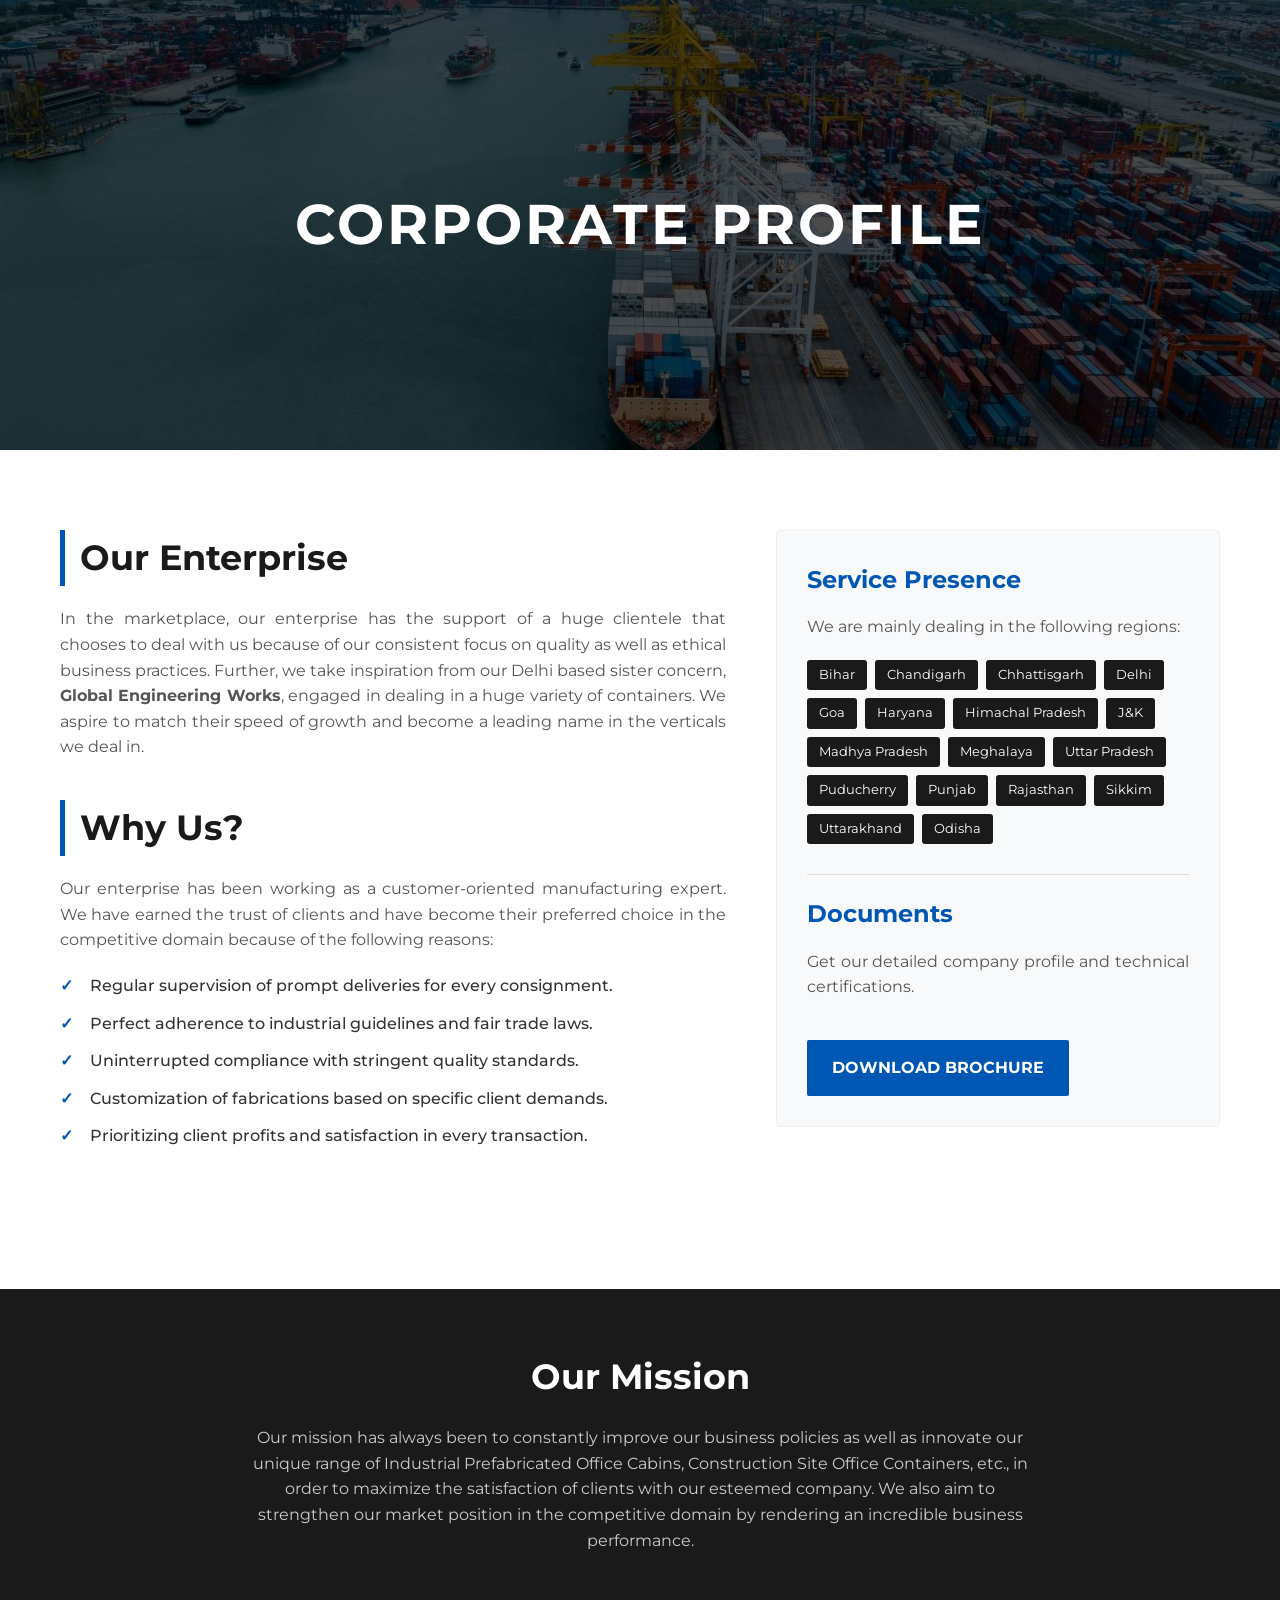
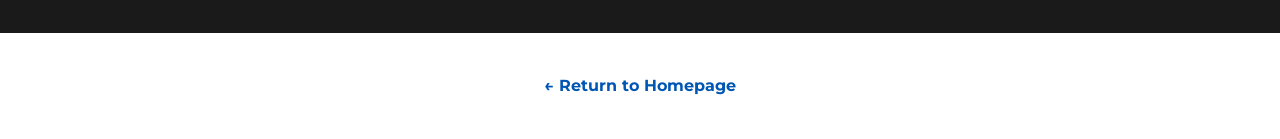
<file: aboutus.html>
<!DOCTYPE html>
<html lang="en">
<head>
    <meta charset="UTF-8">
    <meta name="viewport" content="width=device-width, initial-scale=1.0">
    <title>About Us | Company Profile</title>
    <link href="https://fonts.googleapis.com/css2?family=Montserrat:wght@400;600;700&display=swap" rel="stylesheet">
    <style>
        * { margin: 0; padding: 0; box-sizing: border-box; }
        body { font-family: 'Montserrat', sans-serif; line-height: 1.6; color: #333; background: #fff; }

        /* Hero Section */
        .hero {
            height: 50vh;
            background: linear-gradient(rgba(0,0,0,0.7), rgba(0,0,0,0.7)), url('src/yus.jpg');
            background-size: cover; background-position: center;
            display: flex; align-items: center; justify-content: center; color: #fff; text-align: center;
        }
        .hero h1 { font-size: 3.5rem; text-transform: uppercase; letter-spacing: 3px; }

        .container { max-width: 1200px; margin: 0 auto; padding: 0 20px; }

        /* Main Content Grid */
        .main-grid { display: grid; grid-template-columns: 1.2fr 0.8fr; gap: 50px; padding: 80px 0; }

        h2 { font-size: 2.2rem; color: #1a1a1a; margin-bottom: 20px; border-left: 5px solid #0056b3; padding-left: 15px; }
        h3 { font-size: 1.5rem; margin-bottom: 15px; color: #0056b3; }
        p { margin-bottom: 20px; color: #555; text-align: justify; }

        /* Why Us List */
        .why-list { list-style: none; margin: 20px 0; }
        .why-list li { margin-bottom: 12px; padding-left: 30px; position: relative; font-weight: 500; }
        .why-list li::before { content: '✓'; position: absolute; left: 0; color: #0056b3; font-weight: bold; }

        /* Side Card */
        .side-card { background: #f8f9fa; padding: 30px; border-radius: 4px; border: 1px solid #eee; height: fit-content; }

        /* Service Regions Tags */
        .region-container { display: flex; flex-wrap: wrap; gap: 8px; margin-top: 15px; }
        .region-tag { background: #1a1a1a; color: #fff; padding: 5px 12px; font-size: 0.8rem; border-radius: 3px; }

        /* Mission Section */
        .mission-box { background: #1a1a1a; color: #fff; padding: 60px 0; margin-top: 40px; }
        .mission-content { text-align: center; max-width: 800px; margin: 0 auto; }

        /* Download Link */
        .btn-pdf {
            display: inline-block; background: #0056b3; color: #fff; padding: 15px 25px;
            text-decoration: none; font-weight: bold; margin-top: 20px; border-radius: 2px; transition: 0.3s;
        }
        .btn-pdf:hover { background: #003d7a; }

        @media (max-width: 992px) { .main-grid { grid-template-columns: 1fr; } .hero h1 { font-size: 2.5rem; } }
    </style>
</head>
<body>

<header class="hero">
    <div class="container">
        <h1>Corporate Profile</h1>
    </div>
</header>

<div class="container">
    <div class="main-grid">

        <div class="content-left">
            <h2>Our Enterprise</h2>
            <p>In the marketplace, our enterprise has the support of a huge clientele that chooses to deal with us because of our consistent focus on quality as well as ethical business practices. Further, we take inspiration from our Delhi based sister concern, <strong>Global Engineering Works</strong>, engaged in dealing in a huge variety of containers. We aspire to match their speed of growth and become a leading name in the verticals we deal in.</p>

            <h2 style="margin-top: 40px;">Why Us?</h2>
            <p>Our enterprise has been working as a customer-oriented manufacturing expert. We have earned the trust of clients and have become their preferred choice in the competitive domain because of the following reasons:</p>
            <ul class="why-list">
                <li>Regular supervision of prompt deliveries for every consignment.</li>
                <li>Perfect adherence to industrial guidelines and fair trade laws.</li>
                <li>Uninterrupted compliance with stringent quality standards.</li>
                <li>Customization of fabrications based on specific client demands.</li>
                <li>Prioritizing client profits and satisfaction in every transaction.</li>
            </ul>
        </div>

        <div class="content-right">
            <div class="side-card">
                <h3>Service Presence</h3>
                <p>We are mainly dealing in the following regions:</p>
                <div class="region-container">
                    <span class="region-tag">Bihar</span><span class="region-tag">Chandigarh</span>
                    <span class="region-tag">Chhattisgarh</span><span class="region-tag">Delhi</span>
                    <span class="region-tag">Goa</span><span class="region-tag">Haryana</span>
                    <span class="region-tag">Himachal Pradesh</span><span class="region-tag">J&K</span>
                    <span class="region-tag">Madhya Pradesh</span><span class="region-tag">Meghalaya</span>
                    <span class="region-tag">Uttar Pradesh</span><span class="region-tag">Puducherry</span>
                    <span class="region-tag">Punjab</span><span class="region-tag">Rajasthan</span>
                    <span class="region-tag">Sikkim</span><span class="region-tag">Uttarakhand</span>
                    <span class="region-tag">Odisha</span>
                </div>

                <div style="margin-top: 30px; border-top: 1px solid #ddd; padding-top: 20px;">
                    <h3>Documents</h3>
                    <p>Get our detailed company profile and technical certifications.</p>
                    <a href="jkm-eng.pdf" download class="btn-pdf">DOWNLOAD BROCHURE</a>
                </div>
            </div>
        </div>

    </div>
</div>

<section class="mission-box">
    <div class="container">
        <div class="mission-content">
            <h2 style="color: #fff; border-left: none; padding: 0;">Our Mission</h2>
            <p style="color: #ccc; text-align: center;">Our mission has always been to constantly improve our business policies as well as innovate our unique range of Industrial Prefabricated Office Cabins, Construction Site Office Containers, etc., in order to maximize the satisfaction of clients with our esteemed company. We also aim to strengthen our market position in the competitive domain by rendering an incredible business performance.</p>
        </div>
    </div>
</section>

<div style="text-align: center; padding: 40px 0;">
    <a href="index.html" style="color: #0056b3; font-weight: bold; text-decoration: none;">← Return to Homepage</a>
</div>

</body>
</html>
</file>
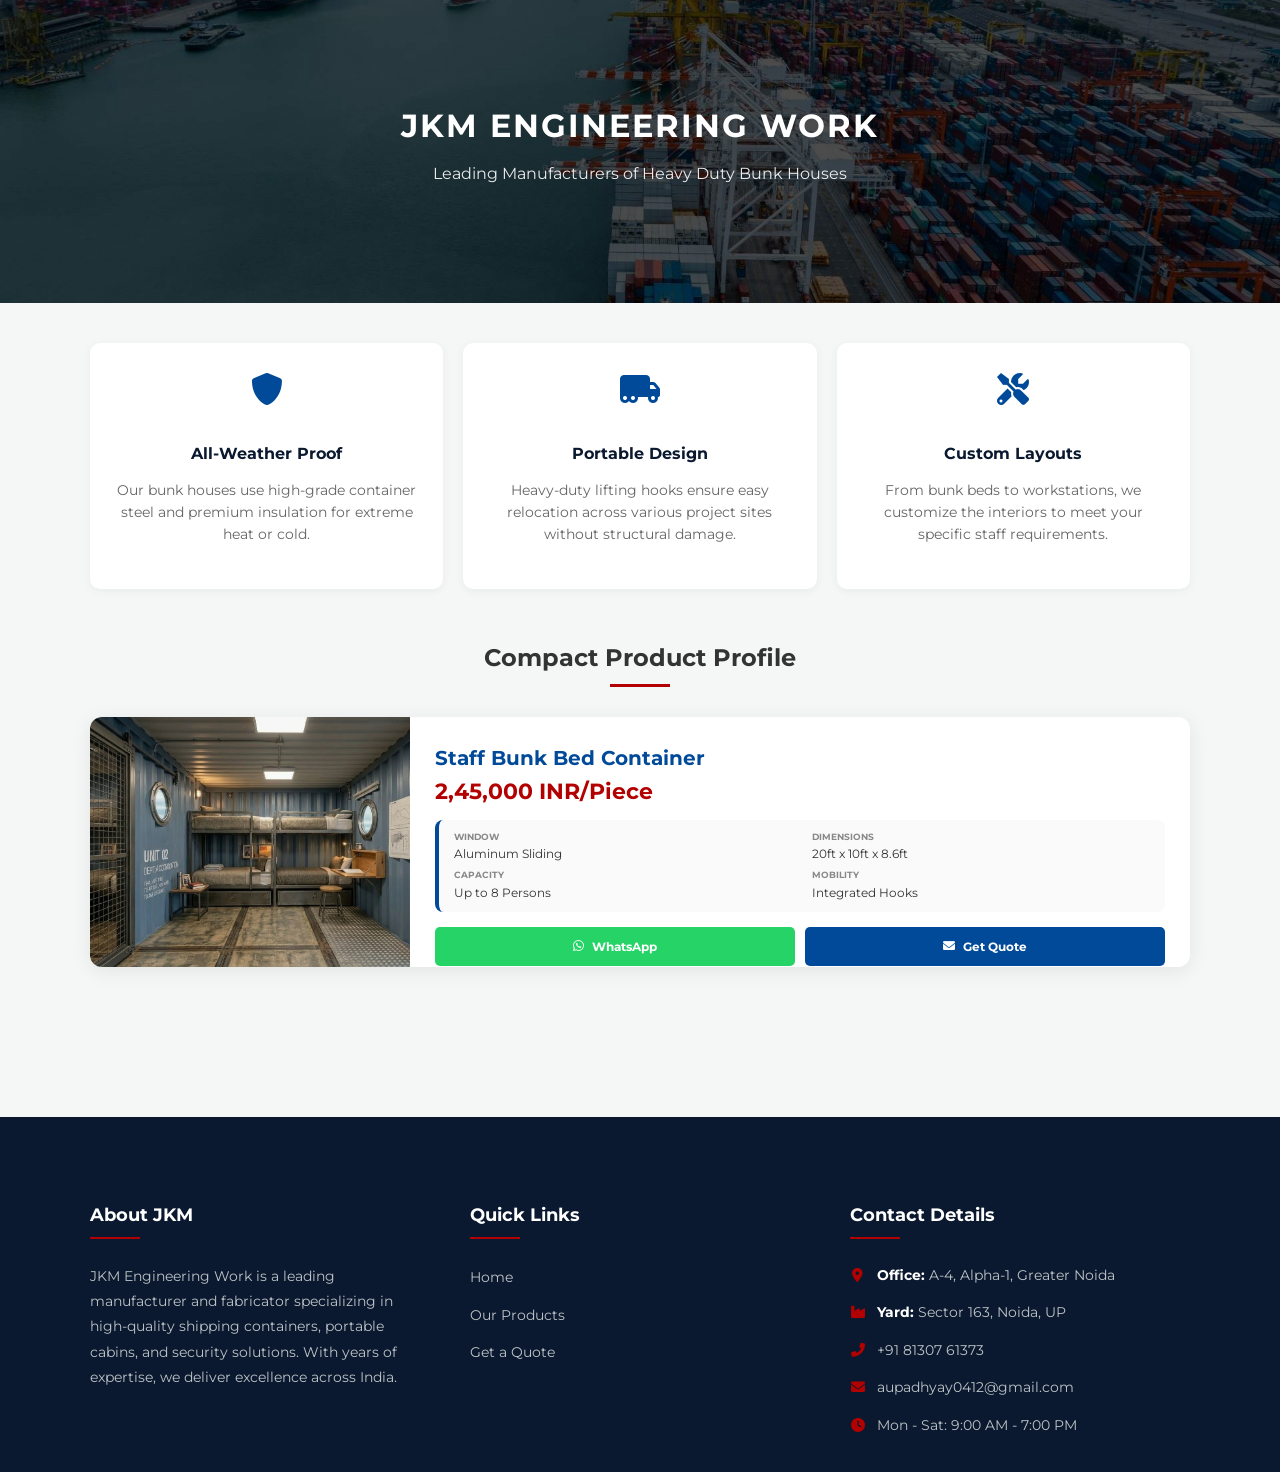
<file: bunkhousingcatalog.html>
<!DOCTYPE html>
<html lang="en">
<head>
    <meta charset="UTF-8">
    <meta name="viewport" content="width=device-width, initial-scale=1.0">
    <title>Bunk House Solutions | JKM Engineering Work</title>
    <link href="https://fonts.googleapis.com/css2?family=Montserrat:wght@400;600;700&display=swap" rel="stylesheet">
    <link rel="stylesheet" href="https://cdnjs.cloudflare.com/ajax/libs/font-awesome/6.0.0/css/all.min.css">
    <style>
        :root {
            --primary-red: #b30000;
            --dark-blue: #004a99;
            --navy-deep: #0a192f;
            --whatsapp-green: #25D366;
            --bg-gray: #f4f7f6;
            --text-main: #333;
            --card-shadow: 0 4px 20px rgba(0,0,0,0.08);
            --card-height: 250px;
            --footer-bg: #0a192f;
        }

        body {
            margin: 0;
            background: var(--bg-gray);
            font-family: 'Montserrat', sans-serif;
            color: var(--text-main);
            line-height: 1.6;
            scroll-behavior: smooth;
        }

        header.nav-head {
            background: linear-gradient(rgba(0,0,0,0.7), rgba(0,0,0,0.7)), url('src/yus.jpg') center/cover no-repeat;
            padding: 100px 20px;
            text-align: center;
            color: #fff;
        }

        .container { max-width: 1100px; margin: 0 auto; padding: 40px 20px; }

        .section-title { text-align: center; margin-bottom: 30px; position: relative; padding-bottom: 10px; }
        .section-title::after { content: ''; width: 60px; height: 3px; background: var(--primary-red); position: absolute; bottom: 0; left: 50%; transform: translateX(-50%); }

        .intro-features {
            display: grid;
            grid-template-columns: repeat(auto-fit, minmax(250px, 1fr));
            gap: 20px;
            margin-bottom: 50px;
            text-align: center;
        }
        .feature-box {
            background: #fff;
            padding: 30px 20px;
            border-radius: 10px;
            box-shadow: 0 2px 10px rgba(0,0,0,0.05);
            transition: 0.3s;
        }
        .feature-box i { font-size: 2rem; color: var(--dark-blue); margin-bottom: 15px; }
        .feature-box h4 { margin-bottom: 10px; color: var(--navy-deep); }
        .feature-box p { font-size: 0.85rem; color: #666; }

        .card {
            background: #fff;
            border-radius: 12px;
            display: flex;
            margin-bottom: 30px;
            overflow: hidden;
            box-shadow: var(--card-shadow);
            transition: 0.3s ease;
            height: var(--card-height);
            flex-wrap: wrap;
        }
        .card:hover { box-shadow: 0 10px 30px rgba(0,0,0,0.15); }

        .card-img-box {
            flex: 0 0 320px;
            height: 100%;
            background: #eee;
            position: relative;
            cursor: pointer;
        }
        .card-img-box img { width: 100%; height: 100%; object-fit: cover; transition: 0.5s; }
        .card-img-box:hover img { transform: scale(1.05); opacity: 0.8; }
        .card-img-box::after {
            content: "VIEW DETAILS";
            position: absolute; top: 50%; left: 50%;
            transform: translate(-50%, -50%);
            color: white; font-weight: 700; font-size: 11px;
            background: rgba(179,0,0,0.8);
            padding: 8px 15px; border-radius: 5px; opacity: 0;
            transition: 0.3s; letter-spacing: 1px;
        }
        .card-img-box:hover::after { opacity: 1; }

        .card-content { flex: 1; padding: 25px; min-width: 320px; display: flex; flex-direction: column; }
        .price-tag { font-size: 22px; font-weight: 700; color: var(--primary-red); margin-bottom: 10px; }

        .specs-compact {
            display: grid; grid-template-columns: 1fr 1fr; gap: 5px 20px;
            font-size: 12px; margin-bottom: 15px;
            border-left: 4px solid var(--dark-blue); background: #fafafa;
            padding: 10px 15px; border-radius: 8px;
        }
        .specs-compact b { color: #888; text-transform: uppercase; font-size: 9px; display: block; }

        .card-actions { display: grid; grid-template-columns: 1fr 1fr; gap: 10px; margin-top: auto; }
        .btn-action {
            text-decoration: none; text-align: center; color: white; padding: 10px;
            border-radius: 5px; font-weight: 700; font-size: 12px;
            display: flex; align-items: center; justify-content: center; gap: 8px;
        }
        .btn-wa { background: var(--whatsapp-green); }
        .btn-mail { background: var(--dark-blue); }

        .modal {
            display: none; position: fixed; z-index: 10000;
            left: 0; top: 0; width: 100%; height: 100%;
            background: rgba(0,0,0,0.85); align-items: center; justify-content: center;
        }
        .modal-content {
            background: #fff; border-radius: 12px; max-width: 600px; width: 90%;
            position: relative; overflow: hidden; animation: slideUp 0.3s ease-out;
        }
        @keyframes slideUp { from { transform: translateY(30px); opacity: 0; } to { transform: translateY(0); opacity: 1; } }
        .modal-header { background: var(--dark-blue); color: white; padding: 20px; }
        .modal-body { padding: 25px; }
        .details-table { width: 100%; border-collapse: collapse; margin-bottom: 15px; font-size: 13px; }
        .details-table td { padding: 10px; border-bottom: 1px solid #eee; }
        .details-table td:first-child { font-weight: 700; color: #888; text-transform: uppercase; font-size: 10px; }
        .close-modal { position: absolute; top: 15px; right: 20px; font-size: 25px; color: white; cursor: pointer; }

        .main-footer {
            background: var(--footer-bg);
            color: #ecf0f1;
            padding: 60px 0 20px;
            margin-top: 80px;
        }

        .footer-container {
            max-width: 1100px;
            margin: 0 auto;
            display: grid;
            grid-template-columns: repeat(auto-fit, minmax(280px, 1fr));
            gap: 40px;
            padding: 0 20px;
        }

        .footer-col h4 {
            color: #fff;
            margin-bottom: 25px;
            position: relative;
            padding-bottom: 10px;
            font-size: 1.1rem;
        }

        .footer-col h4::after {
            content: '';
            position: absolute;
            left: 0;
            bottom: 0;
            width: 50px;
            height: 2px;
            background: var(--primary-red);
        }

        .footer-col p { font-size: 14px; line-height: 1.8; color: #bdc3c7; }

        .footer-links { list-style: none; padding: 0; }
        .footer-links li { margin-bottom: 12px; }
        .footer-links a {
            color: #bdc3c7;
            text-decoration: none;
            font-size: 14px;
            transition: 0.3s;
        }
        .footer-links a:hover { color: #fff; padding-left: 5px; }

        .contact-info { list-style: none; padding: 0; }
        .contact-info li {
            display: flex;
            align-items: flex-start;
            gap: 12px;
            margin-bottom: 15px;
            font-size: 14px;
            color: #bdc3c7;
        }
        .contact-info i { color: var(--primary-red); margin-top: 4px; width: 15px; text-align: center; }
        .contact-info b { color: #fff; }

        .footer-bottom {
            text-align: center;
            margin-top: 50px;
            padding-top: 20px;
            border-top: 1px solid rgba(255,255,255,0.1);
            font-size: 13px;
            color: #7f8c8d;
        }

        @media (max-width: 768px) {
            .card { height: auto; flex-direction: column; }
            .card-img-box { flex: 0 0 100%; height: 250px; }
            .footer-container { text-align: center; }
            .footer-col h4::after { left: 50%; transform: translateX(-50%); }
            .contact-info li { justify-content: center; }
        }
    </style>
</head>
<body>

<header class="nav-head">
    <h1 style="letter-spacing: 2px; margin: 0;">JKM ENGINEERING WORK</h1>
    <p style="margin-top: 10px; opacity: 0.9;">Leading Manufacturers of Heavy Duty Bunk Houses</p>
</header>

<div class="container">
    <div class="intro-features">
        <div class="feature-box">
            <i class="fas fa-shield-alt"></i>
            <h4>All-Weather Proof</h4>
            <p>Our bunk houses use high-grade container steel and premium insulation for extreme heat or cold.</p>
        </div>
        <div class="feature-box">
            <i class="fas fa-truck-moving"></i>
            <h4>Portable Design</h4>
            <p>Heavy-duty lifting hooks ensure easy relocation across various project sites without structural damage.</p>
        </div>
        <div class="feature-box">
            <i class="fas fa-tools"></i>
            <h4>Custom Layouts</h4>
            <p>From bunk beds to workstations, we customize the interiors to meet your specific staff requirements.</p>
        </div>
    </div>

    <h2 class="section-title">Compact Product Profile</h2>

    <div class="card">
        <div class="card-img-box" onclick="openDetails()">
            <img src="src/sleeping.jpg" alt="Bunk Bed Container">
        </div>

        <div class="card-content">
            <h3 style="color: var(--dark-blue); margin: 0; font-size: 20px;">Staff Bunk Bed Container</h3>
            <div class="price-tag">2,45,000 INR/Piece</div>

            <div class="specs-compact">
                <div class="specs-item"><b>Window</b>Aluminum Sliding</div>
                <div class="specs-item"><b>Dimensions</b>20ft x 10ft x 8.6ft</div>
                <div class="specs-item"><b>Capacity</b>Up to 8 Persons</div>
                <div class="specs-item"><b>Mobility</b>Integrated Hooks</div>
            </div>

            <div class="card-actions">
                <a href="https://wa.me/918130761373?text=Inquiry for Staff Bunk Bed Container" target="_blank" class="btn-action btn-wa">
                    <i class="fab fa-whatsapp"></i> WhatsApp
                </a>
                <a href="https://mail.google.com/mail/?view=cm&fs=1&to=aupadhyay0412@gmail.com&su=Inquiry:+Staff+Bunk+Bed+Container" target="_blank" class="btn-action btn-mail">
                    <i class="fas fa-envelope"></i> Get Quote
                </a>
            </div>
        </div>
    </div>
</div>

<div id="productModal" class="modal">
    <div class="modal-content">
        <span class="close-modal" onclick="closeModal()">&times;</span>
        <div class="modal-header">
            <h2 style="margin: 0; font-size: 1.2rem;">Full Technical Specifications</h2>
        </div>
        <div class="modal-body">
            <div class="price-tag" style="margin-bottom: 15px;">2,45,000 INR/Piece</div>
            <table class="details-table">
                <tr><td>Window Material</td><td>High-Quality Aluminum Sliding Window</td></tr>
                <tr><td>Dimensions (L*W*H)</td><td>20ft x 10ft x 8.6ft</td></tr>
                <tr><td>Wall Insulation</td><td>Glass Wool / EPS Sandwich Panel</td></tr>
                <tr><td>Floor Material</td><td>Heavy Duty Ply with Vinyl Coating</td></tr>
                <tr><td>Supply Ability</td><td>100 Units Per Month</td></tr>
                <tr><td>Delivery Time</td><td>6-7 Working Days</td></tr>
            </table>
            <p style="font-size: 13px; color: #666;">Unit features pre-fitted electrical points, weatherproof external paint, and a reinforced steel frame for portability.</p>
            <button onclick="closeModal()" style="width: 100%; padding: 12px; background: #eee; border: none; font-weight: 700; margin-top: 15px; cursor: pointer;">Close Details</button>
        </div>
    </div>
</div>

<footer class="main-footer">
    <div class="footer-container">
        <div class="footer-col">
            <h4>About JKM</h4>
            <p>JKM Engineering Work is a leading manufacturer and fabricator specializing in high-quality shipping containers, portable cabins, and security solutions. With years of expertise, we deliver excellence across India.</p>
        </div>

        <div class="footer-col">
            <h4>Quick Links</h4>
            <ul class="footer-links">
                <li><a href="index.html">Home</a></li>
                <li><a href="officeContainerCatalog.html">Our Products</a></li>
                <li><a href="https://mail.google.com/mail/?view=cm&fs=1&to=aupadhyay0412@gmail.com&su=Request+Quote" target="_blank">Get a Quote</a></li>
            </ul>
        </div>

        <div class="footer-col">
            <h4>Contact Details</h4>
            <ul class="contact-info">
                <li>
                    <i class="fas fa-map-marker-alt"></i>
                    <span><b>Office:</b> A-4, Alpha-1, Greater Noida</span>
                </li>
                <li>
                    <i class="fas fa-industry"></i>
                    <span><b>Yard:</b> Sector 163, Noida, UP</span>
                </li>
                <li>
                    <i class="fas fa-phone-alt"></i>
                    <span>+91 81307 61373</span>
                </li>
                <li>
                    <i class="fas fa-envelope"></i>
                    <a href="https://mail.google.com/mail/?view=cm&fs=1&to=aupadhyay0412@gmail.com&su=Contact+Inquiry" target="_blank" style="color:#bdc3c7; text-decoration:none;">aupadhyay0412@gmail.com</a>
                </li>
                <li>
                    <i class="fas fa-clock"></i>
                    <span>Mon - Sat: 9:00 AM - 7:00 PM</span>
                </li>
            </ul>
        </div>
    </div>
</footer>

<script>
    function openDetails() {
        document.getElementById('productModal').style.display = 'flex';
        document.body.style.overflow = 'hidden';
    }
    function closeModal() {
        document.getElementById('productModal').style.display = 'none';
        document.body.style.overflow = 'auto';
    }
    window.onclick = function(event) {
        if (event.target == document.getElementById('productModal')) closeModal();
    }
</script>

</body>
</html>
</file>
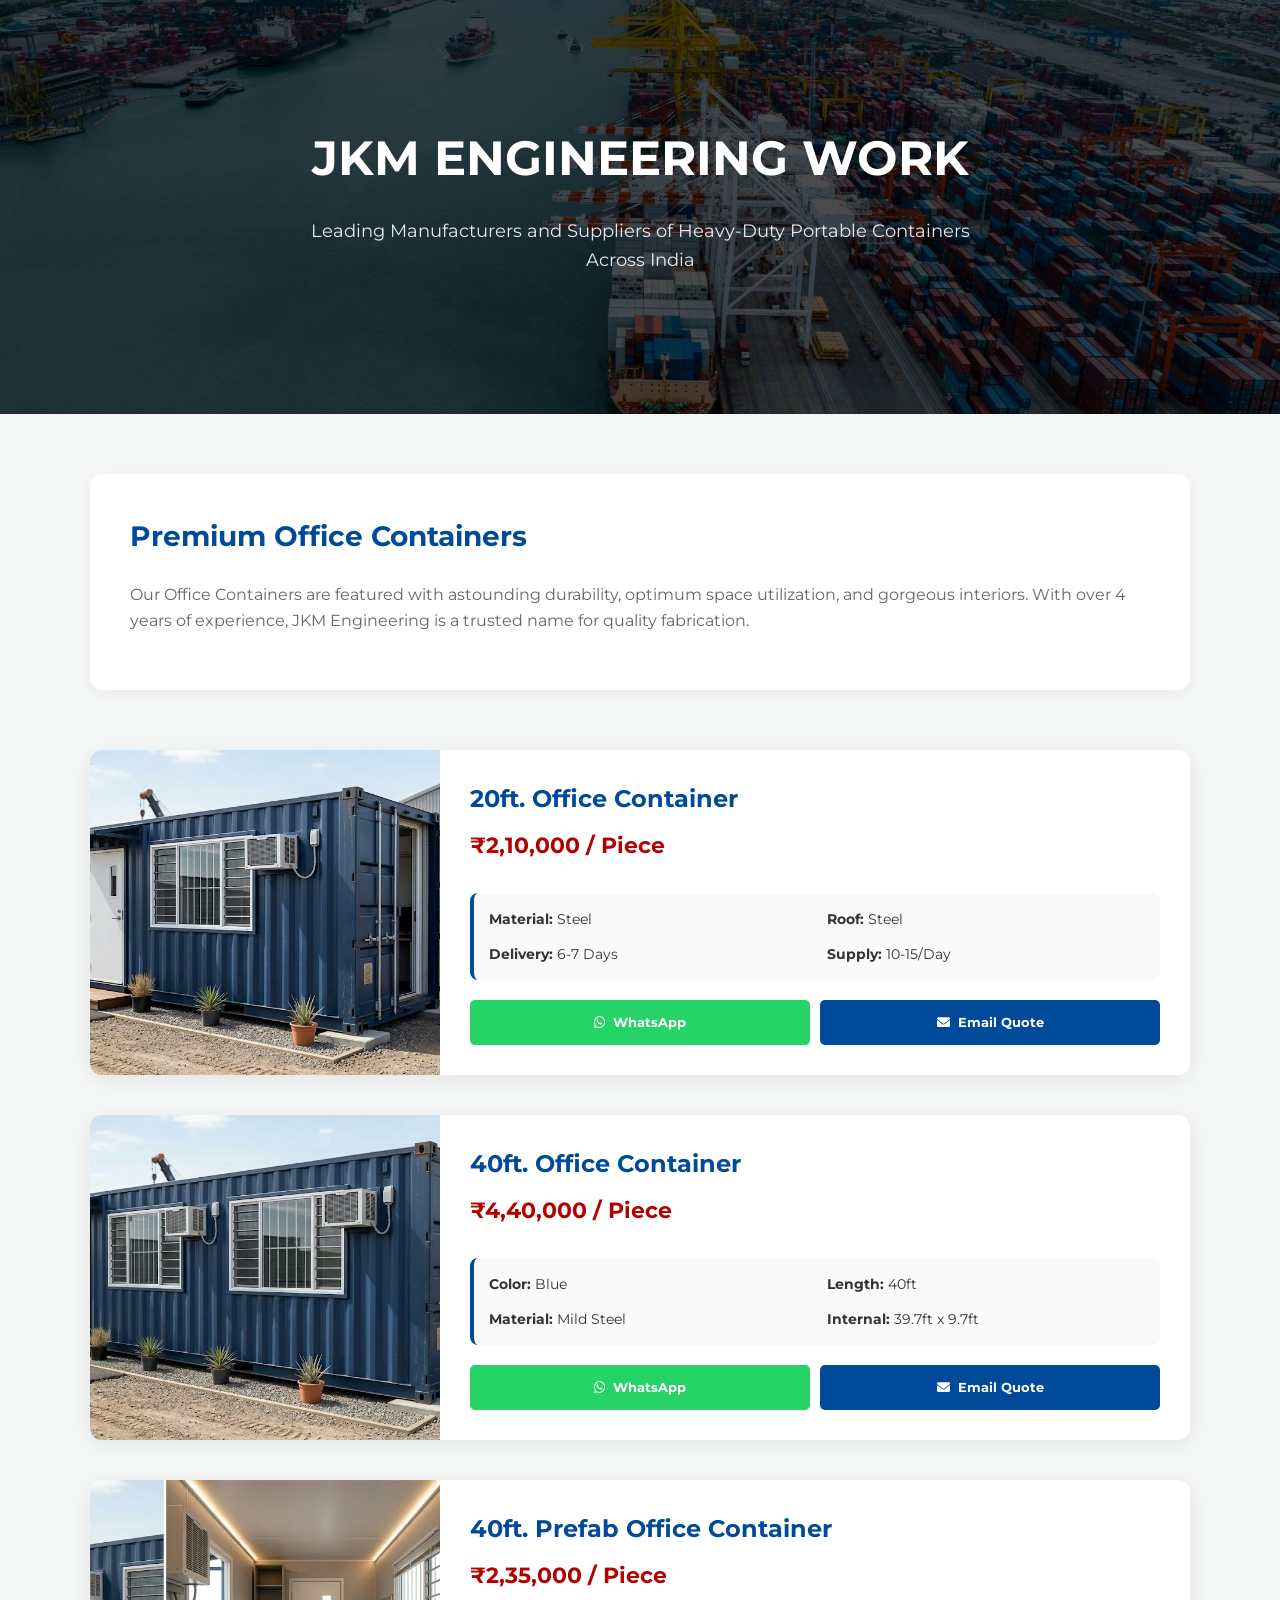
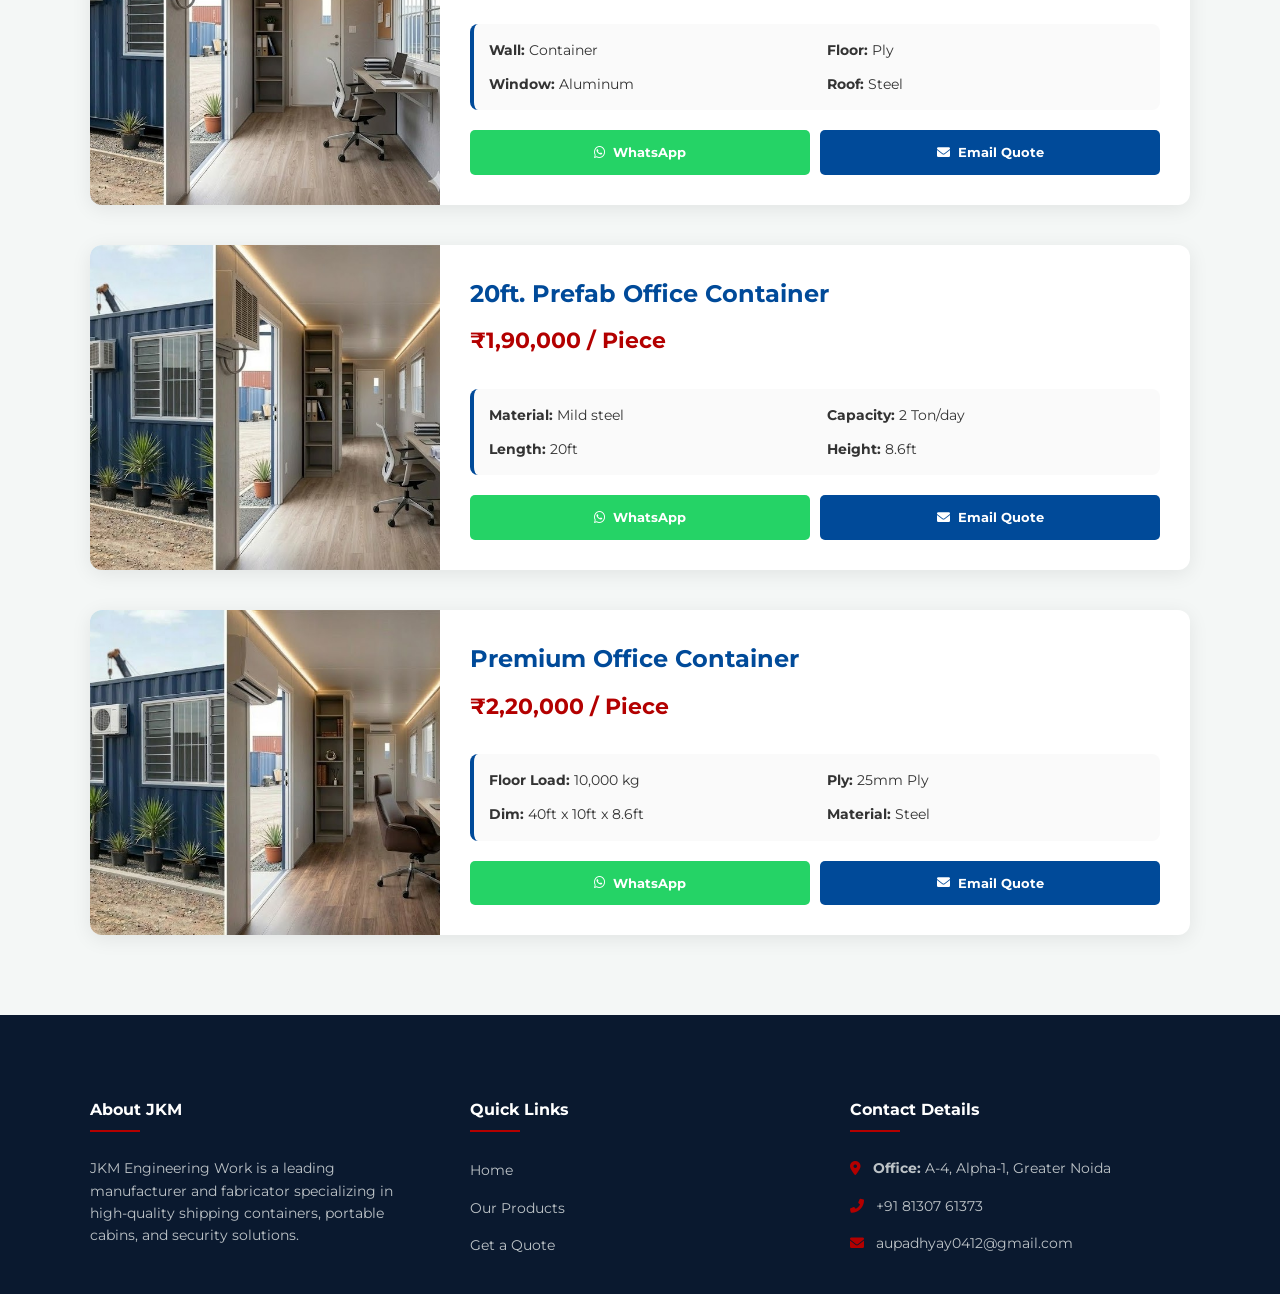
<file: officeContainerCatalog.html>
<!DOCTYPE html>
<html lang="en">
<head>
    <meta charset="UTF-8">
    <meta name="viewport" content="width=device-width, initial-scale=1.0">
    <title>All Products | JKM Engineering Work</title>
    <link href="https://fonts.googleapis.com/css2?family=Montserrat:wght@400;600;700&display=swap" rel="stylesheet">
    <link rel="stylesheet" href="https://cdnjs.cloudflare.com/ajax/libs/font-awesome/6.0.0/css/all.min.css">
    <style>
        :root {
            --primary-red: #b30000;
            --dark-blue: #004a99;
            --navy-deep: #0a192f;
            --whatsapp-green: #25D366;
            --bg-gray: #f4f7f6;
            --text-main: #333;
            --card-shadow: 0 4px 20px rgba(0,0,0,0.08);
            --footer-bg: #0a192f;
        }

        body { margin: 0; background: var(--bg-gray); font-family: 'Montserrat', sans-serif; color: var(--text-main); line-height: 1.6; }

        .hero {
            background: linear-gradient(rgba(0,0,0,0.7), rgba(0,0,0,0.7)), url('src/yus.jpg') center/cover no-repeat;
            padding: 120px 20px;
            text-align: center;
            color: #fff;
            margin-bottom: 60px;
        }

        .container { max-width: 1100px; margin: 0 auto; padding: 0 20px; }

        .product-card {
            background: #fff; border-radius: 12px; display: flex; margin-bottom: 40px;
            overflow: hidden; box-shadow: var(--card-shadow); transition: transform 0.3s ease; flex-wrap: wrap;
        }
        .product-card:hover { transform: translateY(-5px); }

        .img-box { flex: 0 0 350px; min-height: 250px; background: #000; cursor: pointer; position: relative; overflow: hidden; }
        .img-box img { width: 100%; height: 100%; object-fit: cover; transition: 0.5s; }
        .img-box:hover img { opacity: 0.7; transform: scale(1.05); }
        .img-box::after {
            content: "VIEW TECHNICAL SPECS"; position: absolute; top: 50%; left: 50%; transform: translate(-50%, -50%);
            color: white; font-weight: 700; font-size: 11px; border: 2px solid white; padding: 10px 15px; opacity: 0; transition: 0.3s; white-space: nowrap;
        }
        .img-box:hover::after { opacity: 1; }

        .content-box { flex: 1; padding: 30px; min-width: 320px; display: flex; flex-direction: column; }
        .price-tag { font-size: 22px; font-weight: 700; color: var(--primary-red); margin: 10px 0; }

        .spec-grid {
            display: grid; grid-template-columns: 1fr 1fr; gap: 12px 20px; font-size: 14px; margin: 20px 0;
            background: #fafafa; padding: 15px; border-radius: 8px; border-left: 4px solid var(--dark-blue);
        }

        .card-actions { display: grid; grid-template-columns: 1fr 1fr; gap: 10px; margin-top: auto; }
        .btn-action {
            text-decoration: none; text-align: center; color: white; padding: 12px; border-radius: 5px;
            font-weight: 700; font-size: 13px; display: flex; align-items: center; justify-content: center; gap: 8px; transition: 0.3s;
        }
        .btn-wa { background: var(--whatsapp-green); }
        .btn-mail { background: var(--dark-blue); }

        .modal {
            display: none; position: fixed; z-index: 10000; left: 0; top: 0; width: 100%; height: 100%;
            background: rgba(0,0,0,0.85); align-items: center; justify-content: center;
        }
        .modal-content {
            background: #fff; border-radius: 15px; max-width: 600px; width: 90%; position: relative; overflow: hidden; animation: slideUp 0.3s ease;
        }
        @keyframes slideUp { from { transform: translateY(20px); opacity: 0; } to { transform: translateY(0); opacity: 1; } }
        .modal-header { background: var(--dark-blue); color: white; padding: 20px; }
        .modal-body { padding: 30px; }
        .close { position: absolute; top: 15px; right: 20px; font-size: 28px; cursor: pointer; color: white; z-index: 10; }

        .details-table { width: 100%; border-collapse: collapse; margin-bottom: 20px; font-size: 14px; }
        .details-table td { padding: 12px; border-bottom: 1px solid #eee; }
        .details-table td:first-child { font-weight: 700; color: #888; text-transform: uppercase; font-size: 10px; width: 40%; }

        .main-footer { background: var(--footer-bg); color: #ecf0f1; padding: 60px 0 20px; margin-top: 80px; }
        .footer-container { max-width: 1100px; margin: 0 auto; display: grid; grid-template-columns: repeat(auto-fit, minmax(280px, 1fr)); gap: 40px; padding: 0 20px; }
        .footer-col h4 { color: #fff; margin-bottom: 25px; position: relative; padding-bottom: 10px; }
        .footer-col h4::after { content: ''; position: absolute; left: 0; bottom: 0; width: 50px; height: 2px; background: var(--primary-red); }
        .footer-col p { font-size: 14px; color: #bdc3c7; }
        .footer-links { list-style: none; padding: 0; }
        .footer-links li { margin-bottom: 12px; }
        .footer-links a { color: #bdc3c7; text-decoration: none; font-size: 14px; transition: 0.3s; }
        .contact-info { list-style: none; padding: 0; }
        .contact-info li { display: flex; align-items: flex-start; gap: 12px; margin-bottom: 15px; font-size: 14px; color: #bdc3c7; }
        .contact-info i { color: var(--primary-red); margin-top: 4px; }
        .footer-bottom { text-align: center; margin-top: 50px; padding-top: 20px; border-top: 1px solid rgba(255,255,255,0.1); font-size: 13px; color: #7f8c8d; }

        @media (max-width: 768px) {
            .img-box { flex: 0 0 100%; height: 250px; }
            .card-actions { grid-template-columns: 1fr; }
            .footer-container { text-align: center; }
            .footer-col h4::after { left: 50%; transform: translateX(-50%); }
            .contact-info li { justify-content: center; }
        }
    </style>
</head>
<body>

<header class="hero">
    <h1 style="font-size: 48px; font-weight: 700; margin: 0;">JKM ENGINEERING WORK</h1>
    <p style="font-size: 18px; opacity: 0.9; max-width: 700px; margin: 20px auto;">Leading Manufacturers and Suppliers of Heavy-Duty Portable Containers Across India</p>
</header>

<div class="container">

    <section style="background: #fff; padding: 40px; border-radius: 12px; margin-bottom: 60px; box-shadow: 0 4px 15px rgba(0,0,0,0.05);">
        <h2 style="color: var(--dark-blue); font-size: 28px; margin-top: 0;">Premium Office Containers</h2>
        <p style="color: #666; font-size: 16px;">
            Our Office Containers are featured with astounding durability, optimum space utilization, and gorgeous interiors. With over 4 years of experience, JKM Engineering is a trusted name for quality fabrication.
        </p>
    </section>

    <div class="product-card">
        <div class="img-box" onclick="showModal('20ft. Office Container', '₹2,10,000 / Piece', [['Material', 'Corten / Mild Steel'],['Roof Material', 'Steel'],['Dimensions', '20ft x 10ft x 8.6ft'],['Delivery Time', '6-7 Working Days'],['Supply Ability', '10-15 Units Per Day'],['Usage', 'Site Office / Security Cabin']])">
            <img src="src/20ft%20office.jpg" alt="20ft Office Container">
        </div>
        <div class="content-box">
            <h3 style="color: var(--dark-blue); font-size: 24px; margin: 0;">20ft. Office Container</h3>
            <div class="price-tag">₹2,10,000 / Piece</div>
            <div class="spec-grid">
                <div><strong>Material:</strong> Steel</div>
                <div><strong>Roof:</strong> Steel</div>
                <div><strong>Delivery:</strong> 6-7 Days</div>
                <div><strong>Supply:</strong> 10-15/Day</div>
            </div>
            <div class="card-actions">
                <a href="https://wa.me/918130761373?text=Inquiry for 20ft Office Container" target="_blank" class="btn-action btn-wa"><i class="fab fa-whatsapp"></i> WhatsApp</a>
                <a href="https://mail.google.com/mail/?view=cm&fs=1&to=aupadhyay0412@gmail.com&su=Inquiry:+20ft+Office+Container" target="_blank" class="btn-action btn-mail"><i class="fas fa-envelope"></i> Email Quote</a>
            </div>
        </div>
    </div>

    <div class="product-card">
        <div class="img-box" onclick="showModal('40ft. Office Container', '₹4,40,000 / Piece', [['Color', 'Industrial Blue'],['Length', '40 Foot'],['Material', 'Heavy Duty Mild Steel'],['Internal Dimension', '39.7ft x 9.7ft'],['Insulation', 'Glass Wool / EPS optional'],['Flooring', '25mm Heavy Duty Ply']])">
            <img src="src/40ft%20office.jpg" alt="40ft Office Container">
        </div>
        <div class="content-box">
            <h3 style="color: var(--dark-blue); font-size: 24px; margin: 0;">40ft. Office Container</h3>
            <div class="price-tag">₹4,40,000 / Piece</div>
            <div class="spec-grid">
                <div><strong>Color:</strong> Blue</div>
                <div><strong>Length:</strong> 40ft</div>
                <div><strong>Material:</strong> Mild Steel</div>
                <div><strong>Internal:</strong> 39.7ft x 9.7ft</div>
            </div>
            <div class="card-actions">
                <a href="https://wa.me/918130761373?text=Inquiry for 40ft Office Container" target="_blank" class="btn-action btn-wa"><i class="fab fa-whatsapp"></i> WhatsApp</a>
                <a href="https://mail.google.com/mail/?view=cm&fs=1&to=aupadhyay0412@gmail.com&su=Inquiry:+40ft+Office+Container" target="_blank" class="btn-action btn-mail"><i class="fas fa-envelope"></i> Email Quote</a>
            </div>
        </div>
    </div>

    <div class="product-card">
        <div class="img-box" onclick="showModal('40ft. Prefab Office Container', '₹2,35,000 / Piece', [['Wall Material', 'Container Grade Steel'],['Floor Type', 'Reinforced Ply with Vinyl'],['Window', 'Aluminum Sliding with Grill'],['Roof Material', 'Fully Welded Steel'],['Capacity', 'Customized Bedding Available'],['Feature', 'High Thermal Insulation']])">
            <img src="src/20ft%20prefuroffice.jpg" alt="Bunk House">
        </div>
        <div class="content-box">
            <h3 style="color: var(--dark-blue); font-size: 24px; margin: 0;">40ft. Prefab Office Container</h3>
            <div class="price-tag">₹2,35,000 / Piece</div>
            <div class="spec-grid">
                <div><strong>Wall:</strong> Container</div>
                <div><strong>Floor:</strong> Ply</div>
                <div><strong>Window:</strong> Aluminum</div>
                <div><strong>Roof:</strong> Steel</div>
            </div>
            <div class="card-actions">
                <a href="https://wa.me/918130761373?text=Inquiry for 40ft Prefab Office Container" target="_blank" class="btn-action btn-wa"><i class="fab fa-whatsapp"></i> WhatsApp</a>
                <a href="https://mail.google.com/mail/?view=cm&fs=1&to=aupadhyay0412@gmail.com&su=Inquiry:+40ft+Prefab+Office+Container" target="_blank" class="btn-action btn-mail"><i class="fas fa-envelope"></i> Email Quote</a>
            </div>
        </div>
    </div>

    <div class="product-card">
        <div class="img-box" onclick="showModal('20ft. Prefab Office Container', '₹1,90,000 / Piece', [['Material', 'Mild Steel Fabrication'],['Capacity', '2 Ton / day Production'],['Total Length', '20 Foot'],['Total Height', '8.6 Foot'],['Mobility', 'Integrated Lifting Hooks'],['Electricals', 'Pre-installed concealed wiring']])">
            <img src="src/40ft%20prefurbished.jpg" alt="Prefab Container">
        </div>
        <div class="content-box">
            <h3 style="color: var(--dark-blue); font-size: 24px; margin: 0;">20ft. Prefab Office Container</h3>
            <div class="price-tag">₹1,90,000 / Piece</div>
            <div class="spec-grid">
                <div><strong>Material:</strong> Mild steel</div>
                <div><strong>Capacity:</strong> 2 Ton/day</div>
                <div><strong>Length:</strong> 20ft</div>
                <div><strong>Height:</strong> 8.6ft</div>
            </div>
            <div class="card-actions">
                <a href="https://wa.me/918130761373?text=Inquiry for 20ft Prefab Office Container" target="_blank" class="btn-action btn-wa"><i class="fab fa-whatsapp"></i> WhatsApp</a>
                <a href="https://mail.google.com/mail/?view=cm&fs=1&to=aupadhyay0412@gmail.com&su=Inquiry:+20ft+Prefab+Office+Container" target="_blank" class="btn-action btn-mail"><i class="fas fa-envelope"></i> Email Quote</a>
            </div>
        </div>
    </div>

    <div class="product-card">
        <div class="img-box" onclick="showModal('Premium Office Container', '₹2,20,000 / Piece', [['Floor Load Cap', '10,000 kg (Distributed)'],['Ply Thickness', '25mm ISO Standard'],['Dimensions', '40ft x 10ft x 8.6ft'],['Material', 'Reinforced Mild Steel'],['Paint', 'Epoxy Primer & PU Paint'],['Internal', 'PVC Panel / Bison Board Finish']])">
            <img src="src/premimum%20office.jpg" alt="Office Container Interior">
        </div>
        <div class="content-box">
            <h3 style="color: var(--dark-blue); font-size: 24px; margin: 0;">Premium Office Container</h3>
            <div class="price-tag">₹2,20,000 / Piece</div>
            <div class="spec-grid">
                <div><strong>Floor Load:</strong> 10,000 kg</div>
                <div><strong>Ply:</strong> 25mm Ply</div>
                <div><strong>Dim:</strong> 40ft x 10ft x 8.6ft</div>
                <div><strong>Material:</strong> Steel</div>
            </div>
            <div class="card-actions">
                <a href="https://wa.me/918130761373?text=Inquiry for Premium Office Container" target="_blank" class="btn-action btn-wa"><i class="fab fa-whatsapp"></i> WhatsApp</a>
                <a href="https://mail.google.com/mail/?view=cm&fs=1&to=aupadhyay0412@gmail.com&su=Inquiry:+Premium+Office+Container" target="_blank" class="btn-action btn-mail"><i class="fas fa-envelope"></i> Email Quote</a>
            </div>
        </div>
    </div>

</div>

<div id="productModal" class="modal">
    <div class="modal-content">
        <span class="close" onclick="closeModal()">&times;</span>
        <div class="modal-header">
            <h2 id="modalTitle" style="margin: 0; font-size: 1.2rem;"></h2>
        </div>
        <div class="modal-body">
            <div id="modalPrice" class="price-tag" style="margin-bottom: 20px;"></div>
            <table class="details-table" id="modalTable"></table>
            <button style="width: 100%; background: #eee; border: none; padding: 12px; font-weight: 700; cursor: pointer; border-radius: 5px;" onclick="closeModal()">Close Specifications</button>
        </div>
    </div>
</div>

<footer class="main-footer">
    <div class="footer-container">
        <div class="footer-col">
            <h4>About JKM</h4>
            <p>JKM Engineering Work is a leading manufacturer and fabricator specializing in high-quality shipping containers, portable cabins, and security solutions.</p>
        </div>
        <div class="footer-col">
            <h4>Quick Links</h4>
            <ul class="footer-links">
                <li><a href="index.html">Home</a></li>
                <li><a href="officeContainerCatalog.html">Our Products</a></li>
                <li><a href="https://mail.google.com/mail/?view=cm&fs=1&to=aupadhyay0412@gmail.com&su=Request+Quote" target="_blank">Get a Quote</a></li>
            </ul>
        </div>
        <div class="footer-col">
            <h4>Contact Details</h4>
            <ul class="contact-info">
                <li><i class="fas fa-map-marker-alt"></i><span><b>Office:</b> A-4, Alpha-1, Greater Noida</span></li>
                <li><i class="fas fa-phone-alt"></i><span>+91 81307 61373</span></li>
                <li><i class="fas fa-envelope"></i><a href="https://mail.google.com/mail/?view=cm&fs=1&to=aupadhyay0412@gmail.com&su=Website+Inquiry" target="_blank" style="color:#bdc3c7; text-decoration:none;">aupadhyay0412@gmail.com</a></li>
            </ul>
        </div>
    </div>
</footer>

<script>
    function showModal(title, price, specsArray) {
        document.getElementById('modalTitle').innerText = title;
        document.getElementById('modalPrice').innerText = price;
        const table = document.getElementById('modalTable');
        table.innerHTML = '';
        specsArray.forEach(spec => {
            table.innerHTML += `<tr><td>${spec[0]}</td><td>${spec[1]}</td></tr>`;
        });
        document.getElementById('productModal').style.display = 'flex';
        document.body.style.overflow = 'hidden';
    }

    function closeModal() {
        document.getElementById('productModal').style.display = 'none';
        document.body.style.overflow = 'auto';
    }

    window.onclick = function(event) {
        if (event.target == document.getElementById('productModal')) closeModal();
    }
</script>

</body>
</html>
</file>
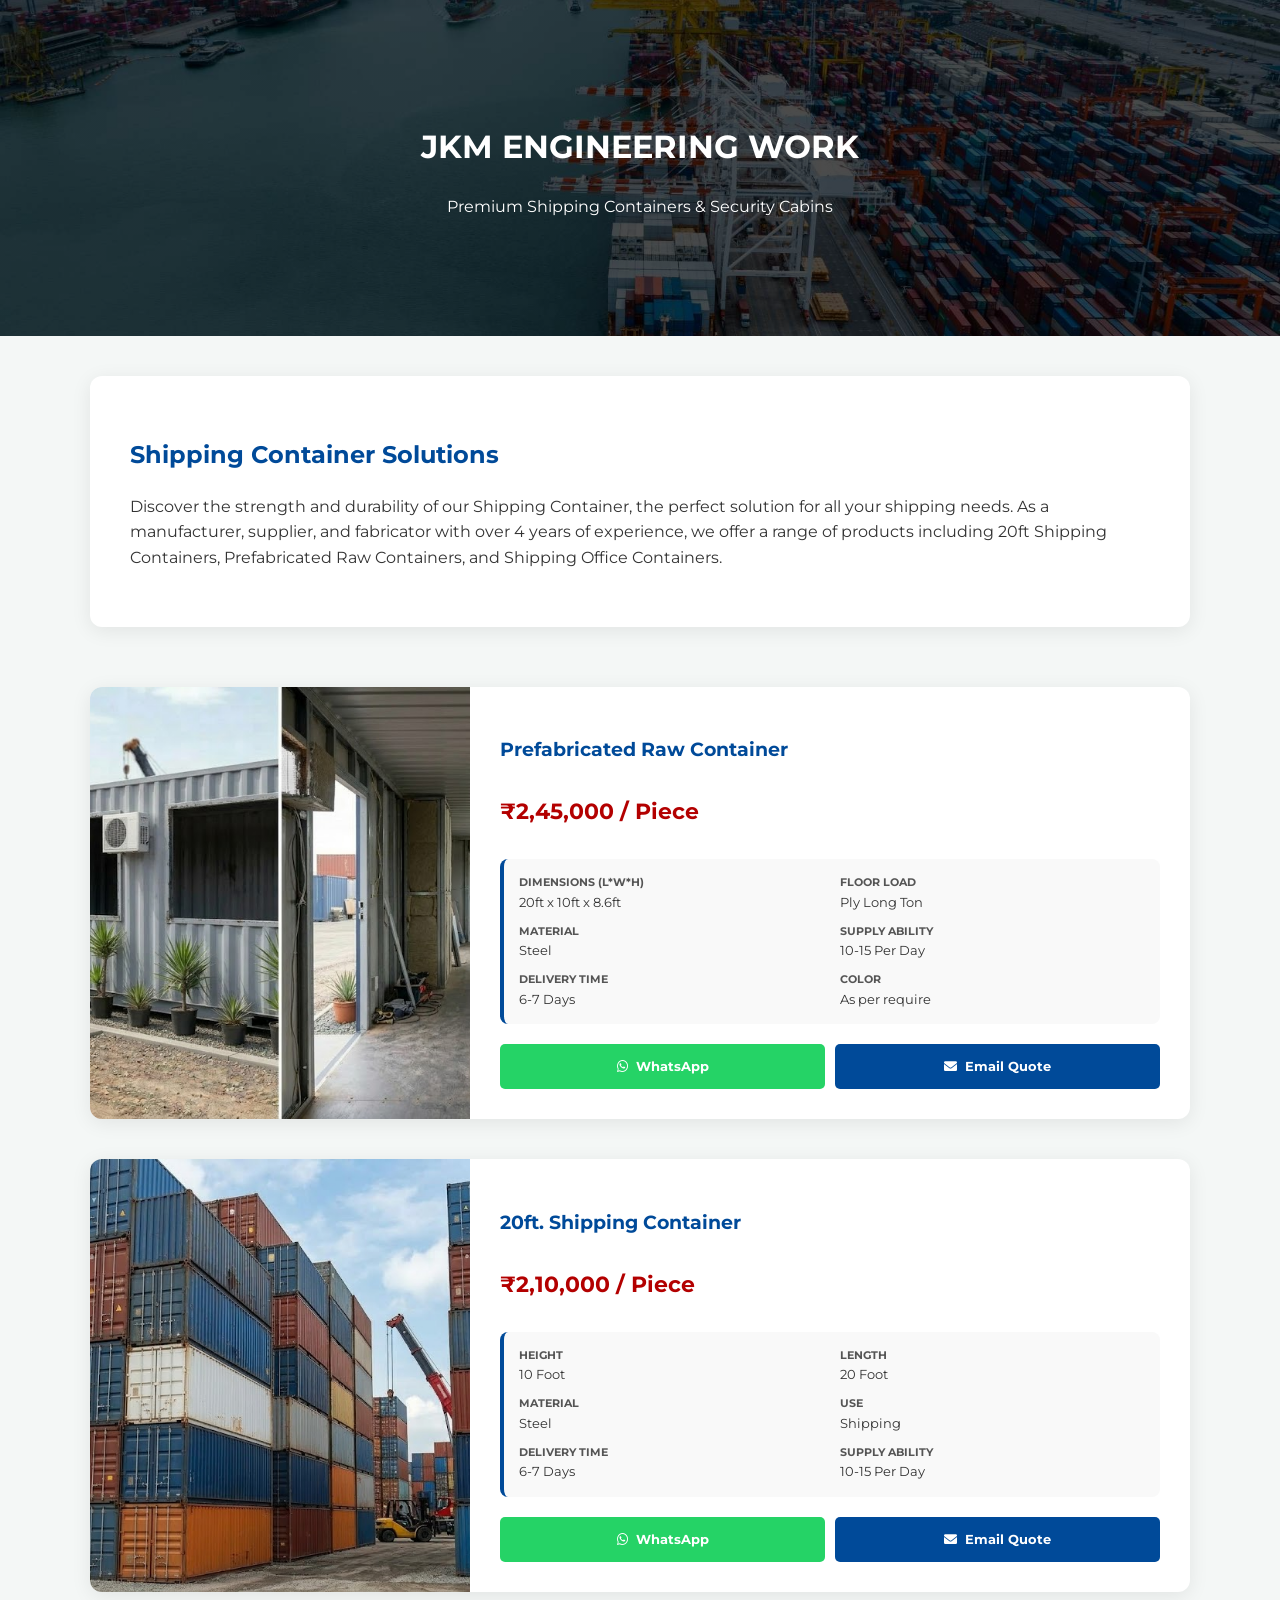
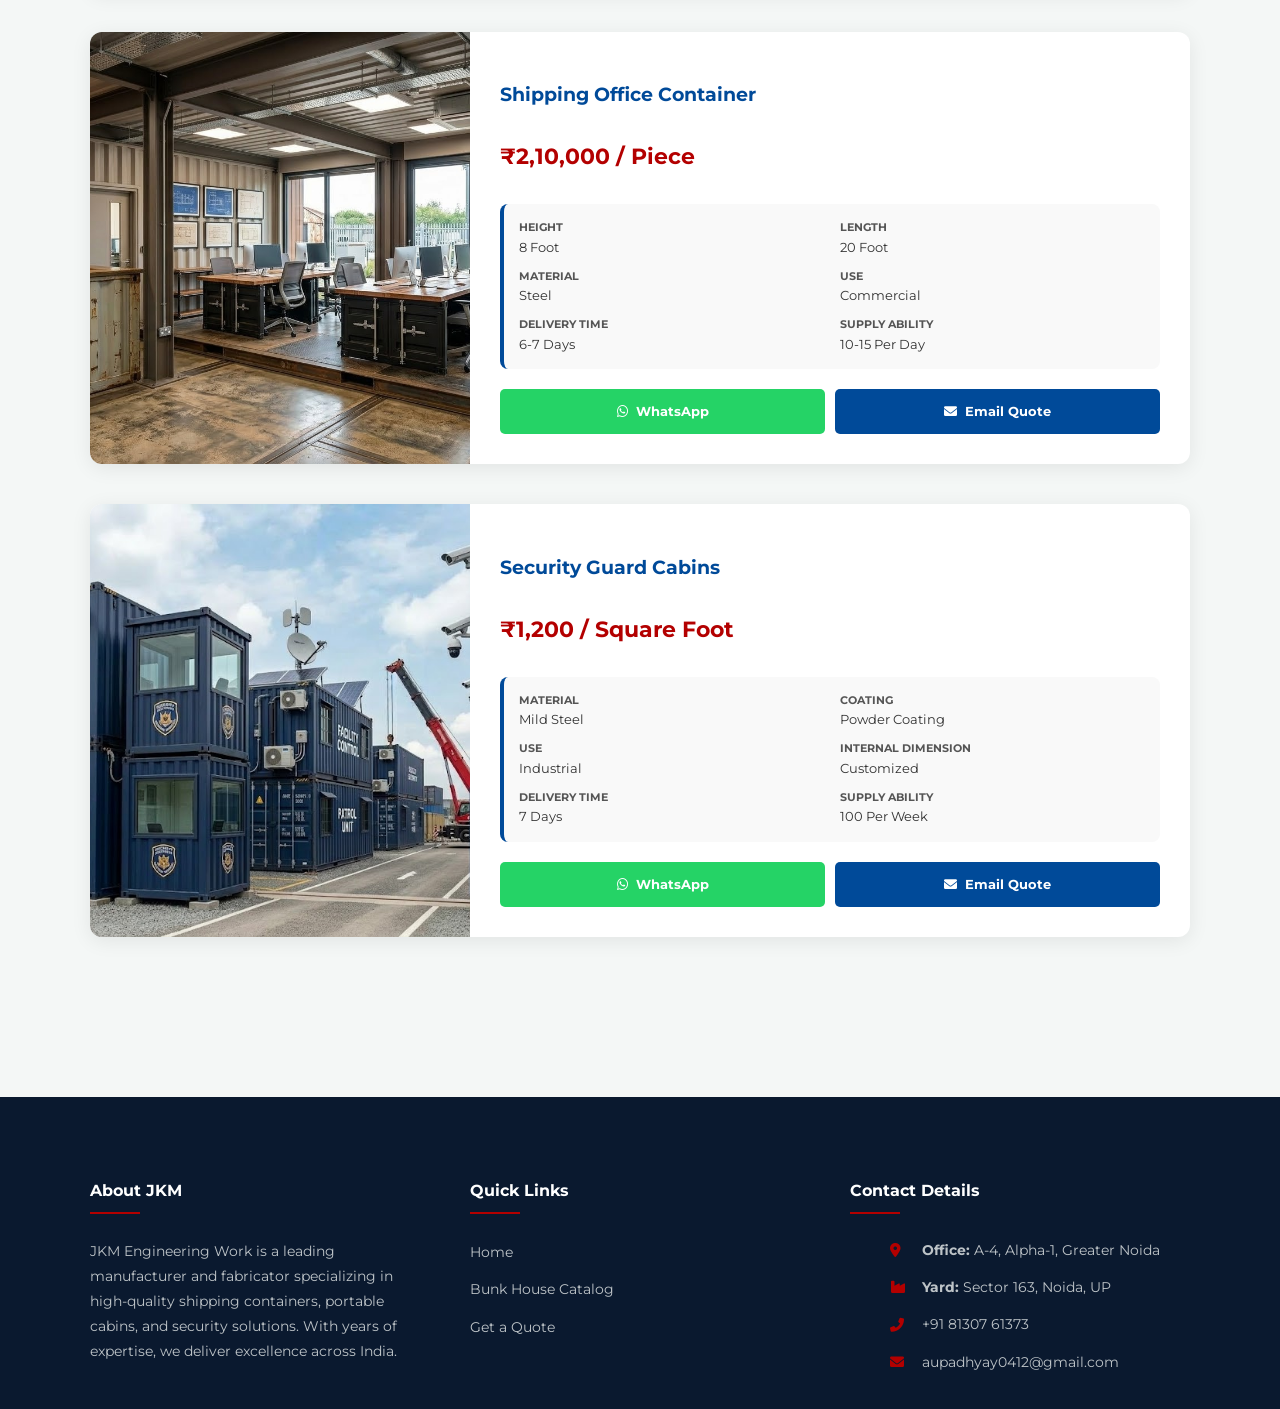
<file: shippingcontainercatalog.html>
<!DOCTYPE html>
<html lang="en">
<head>
    <meta charset="UTF-8">
    <meta name="viewport" content="width=device-width, initial-scale=1.0">
    <title>All Products | JKM Engineering Work</title>
    <link href="https://fonts.googleapis.com/css2?family=Montserrat:wght@400;600;700&display=swap" rel="stylesheet">
    <link rel="stylesheet" href="https://cdnjs.cloudflare.com/ajax/libs/font-awesome/6.0.0/css/all.min.css">
    <style>
        :root {
            --primary-red: #b30000;
            --dark-blue: #004a99;
            --navy-deep: #0a192f;
            --whatsapp-green: #25D366;
            --bg-gray: #f4f7f6;
            --text-main: #333;
            --card-shadow: 0 4px 20px rgba(0,0,0,0.08);
            --footer-bg: #0a192f;
        }

        body {
            margin: 0;
            background: var(--bg-gray);
            font-family: 'Montserrat', sans-serif;
            color: var(--text-main);
            line-height: 1.6;
        }

        /* Hero Section */
        .hero {
            background: linear-gradient(rgba(0,0,0,0.7), rgba(0,0,0,0.7)), url('src/yus.jpg') center/cover no-repeat;
            padding: 100px 20px;
            text-align: center;
            color: #fff;
        }

        .container { max-width: 1100px; margin: 0 auto; padding: 40px 20px; }

        /* Intro Text Section */
        .intro-section {
            background: #fff;
            padding: 40px;
            border-radius: 12px;
            margin-bottom: 60px;
            box-shadow: var(--card-shadow);
        }

        /* Product Card Layout */
        .product-card {
            background: #fff;
            border-radius: 12px;
            display: flex;
            margin-bottom: 40px;
            overflow: hidden;
            box-shadow: var(--card-shadow);
            transition: transform 0.3s ease;
            flex-wrap: wrap;
        }

        .product-card:hover { transform: translateY(-5px); }

        .img-box {
            flex: 0 0 380px;
            min-height: 280px;
            background: #eee;
            cursor: pointer;
            position: relative;
            overflow: hidden;
        }

        .img-box img {
            width: 100%;
            height: 100%;
            object-fit: cover;
            transition: 0.5s;
        }

        .img-box:hover img { transform: scale(1.05); opacity: 0.8; }
        .img-box::after {
            content: "VIEW TECHNICAL SPECS";
            position: absolute; top: 50%; left: 50%;
            transform: translate(-50%, -50%);
            color: white; font-weight: 700; font-size: 11px;
            background: rgba(179,0,0,0.8);
            padding: 8px 15px; border-radius: 5px; opacity: 0;
            transition: 0.3s; letter-spacing: 1px; white-space: nowrap;
        }
        .img-box:hover::after { opacity: 1; }

        .content-box { flex: 1; padding: 30px; min-width: 320px; position: relative; display: flex; flex-direction: column; }

        .price-tag { font-size: 22px; font-weight: 700; color: var(--primary-red); margin: 10px 0; }

        /* Specs Grid */
        .spec-grid {
            display: grid;
            grid-template-columns: 1fr 1fr;
            gap: 10px 15px;
            font-size: 13px;
            margin: 20px 0;
            background: #f9f9f9;
            padding: 15px;
            border-radius: 8px;
            border-left: 4px solid var(--dark-blue);
        }

        .spec-item b { color: #555; text-transform: uppercase; font-size: 11px; display: block; }

        /* Action Buttons */
        .card-actions {
            display: grid;
            grid-template-columns: 1fr 1fr;
            gap: 10px;
            margin-top: auto;
        }

        .btn-action {
            text-decoration: none;
            text-align: center;
            color: white;
            padding: 12px;
            border-radius: 5px;
            font-weight: 700;
            font-size: 13px;
            display: flex;
            align-items: center;
            justify-content: center;
            gap: 8px;
            transition: 0.3s;
        }
        .btn-wa { background: var(--whatsapp-green); }
        .btn-wa:hover { background: #1eb956; transform: translateY(-2px); }
        .btn-mail { background: var(--dark-blue); }
        .btn-mail:hover { background: #003366; transform: translateY(-2px); }

        .btn-main {
            background: #eee;
            color: #333;
            padding: 12px;
            border: none;
            cursor: pointer;
            font-weight: 700;
            text-transform: uppercase;
            border-radius: 5px;
            transition: 0.3s;
            width: 100%;
            margin-top: 15px;
        }

        /* --- MODERN MODAL UI --- */
        .modal {
            display: none; position: fixed; z-index: 10000;
            left: 0; top: 0; width: 100%; height: 100%;
            background: rgba(0,0,0,0.85); align-items: center; justify-content: center;
        }
        .modal-content {
            background: #fff; border-radius: 12px; max-width: 600px; width: 95%;
            position: relative; overflow: hidden; animation: slideUp 0.3s ease-out;
        }
        @keyframes slideUp { from { transform: translateY(30px); opacity: 0; } to { transform: translateY(0); opacity: 1; } }

        .modal-header { background: var(--dark-blue); color: white; padding: 20px; }
        .modal-body { padding: 25px; }

        .details-table { width: 100%; border-collapse: collapse; margin-bottom: 20px; font-size: 14px; }
        .details-table td { padding: 12px; border-bottom: 1px solid #eee; }
        .details-table td:first-child { font-weight: 700; color: #888; text-transform: uppercase; font-size: 10px; width: 40%; }

        .close { position: absolute; top: 15px; right: 20px; font-size: 25px; color: white; cursor: pointer; z-index: 11; }

        /* --- FOOTER STYLES --- */
        .main-footer {
            background: var(--footer-bg);
            color: #ecf0f1;
            padding: 60px 0 20px;
            margin-top: 80px;
        }

        .footer-grid {
            max-width: 1100px;
            margin: 0 auto;
            display: grid;
            grid-template-columns: repeat(auto-fit, minmax(250px, 1fr));
            gap: 40px;
            padding: 0 20px;
        }

        .footer-col h4 {
            color: #fff;
            margin-bottom: 25px;
            position: relative;
            padding-bottom: 10px;
        }

        .footer-col h4::after {
            content: '';
            position: absolute;
            left: 0;
            bottom: 0;
            width: 50px;
            height: 2px;
            background: var(--primary-red);
        }

        .footer-col p { font-size: 14px; line-height: 1.8; color: #bdc3c7; }

        .footer-links { list-style: none; padding: 0; }
        .footer-links li { margin-bottom: 12px; }
        .footer-links a {
            color: #bdc3c7;
            text-decoration: none;
            font-size: 14px;
            transition: 0.3s;
        }
        .footer-links a:hover { color: var(--primary-red); padding-left: 5px; }

        .contact-info li {
            display: flex;
            align-items: center;
            gap: 12px;
            margin-bottom: 15px;
            font-size: 14px;
            color: #bdc3c7;
            list-style: none;
        }
        .contact-info i { color: var(--primary-red); width: 20px; }

        .footer-bottom {
            text-align: center;
            margin-top: 50px;
            padding-top: 20px;
            border-top: 1px solid rgba(255,255,255,0.1);
            font-size: 13px;
            color: #7f8c8d;
        }

        @media (max-width: 768px) {
            .img-box { flex: 0 0 100%; }
            .card-actions { grid-template-columns: 1fr; }
            .footer-grid { text-align: center; }
            .footer-col h4::after { left: 50%; transform: translateX(-50%); }
            .contact-info li { justify-content: center; }
        }
    </style>
</head>
<body>

<header class="hero">
    <h1>JKM ENGINEERING WORK</h1>
    <p>Premium Shipping Containers & Security Cabins</p>
</header>

<div class="container">

    <section class="intro-section">
        <h2 style="color: var(--dark-blue);">Shipping Container Solutions</h2>
        <p>Discover the strength and durability of our Shipping Container, the perfect solution for all your shipping needs. As a manufacturer, supplier, and fabricator with over 4 years of experience, we offer a range of products including 20ft Shipping Containers, Prefabricated Raw Containers, and Shipping Office Containers.</p>
    </section>

    <div class="product-card">
        <div class="img-box" onclick="showModal('Prefabricated Raw Container', '₹2,45,000 / Piece', [
            ['Dimensions (L*W*H)', '20ft x 10ft x 8.6ft'],
            ['Floor Loading', 'Heavy Duty Ply - Long Ton'],
            ['Material', 'Corten Steel / Mild Steel'],
            ['Supply Ability', '10-15 Units Per Day'],
            ['Delivery Time', '6-7 Working Days'],
            ['Structure', 'Fully Welded Reinforced Steel Frame']
        ])">
            <img src="src/prefabricated%20aw.jpg" alt="Prefabricated Raw Container">
        </div>
        <div class="content-box">
            <h3 style="color: var(--dark-blue);">Prefabricated Raw Container</h3>
            <div class="price-tag">₹2,45,000 / Piece</div>
            <div class="spec-grid">
                <div class="spec-item"><b>Dimensions (L*W*H)</b>20ft x 10ft x 8.6ft</div>
                <div class="spec-item"><b>Floor Load</b>Ply Long Ton</div>
                <div class="spec-item"><b>Material</b>Steel</div>
                <div class="spec-item"><b>Supply Ability</b>10-15 Per Day</div>
                <div class="spec-item"><b>Delivery Time</b>6-7 Days</div>
                <div class="spec-item"><b>Color</b>As per require</div>
            </div>
            <div class="card-actions">
                <a href="https://wa.me/918130761373?text=I am interested in the Prefabricated Raw Container" target="_blank" class="btn-action btn-wa">
                    <i class="fab fa-whatsapp"></i> WhatsApp
                </a>
                <a href="https://mail.google.com/mail/?view=cm&fs=1&to=aupadhyay0412@gmail.com&su=Inquiry:+Prefabricated+Raw+Container" target="_blank" class="btn-action btn-mail">
                    <i class="fas fa-envelope"></i> Email Quote
                </a>
            </div>
        </div>
    </div>

    <div class="product-card">
        <div class="img-box" onclick="showModal('20ft. Shipping Container', '₹2,10,000 / Piece', [
            ['Height', '10 Foot'],
            ['Length', '20 Foot'],
            ['Material', 'High-Grade Steel'],
            ['Use', 'Cargo Shipping / Storage'],
            ['Delivery Time', '6-7 Working Days'],
            ['Supply Ability', '100 Units Per Month']
        ])">
            <img src="src/ShippingContainer.jpg" alt="20ft Shipping Container">
        </div>
        <div class="content-box">
            <h3 style="color: var(--dark-blue);">20ft. Shipping Container</h3>
            <div class="price-tag">₹2,10,000 / Piece</div>
            <div class="spec-grid">
                <div class="spec-item"><b>Height</b>10 Foot</div>
                <div class="spec-item"><b>Length</b>20 Foot</div>
                <div class="spec-item"><b>Material</b>Steel</div>
                <div class="spec-item"><b>Use</b>Shipping</div>
                <div class="spec-item"><b>Delivery Time</b>6-7 Days</div>
                <div class="spec-item"><b>Supply Ability</b>10-15 Per Day</div>
            </div>
            <div class="card-actions">
                <a href="https://wa.me/918130761373?text=I am interested in the 20ft Shipping Container" target="_blank" class="btn-action btn-wa">
                    <i class="fab fa-whatsapp"></i> WhatsApp
                </a>
                <a href="https://mail.google.com/mail/?view=cm&fs=1&to=aupadhyay0412@gmail.com&su=Inquiry:+20ft+Shipping+Container" target="_blank" class="btn-action btn-mail">
                    <i class="fas fa-envelope"></i> Email Quote
                </a>
            </div>
        </div>
    </div>

    <div class="product-card">
        <div class="img-box" onclick="showModal('Shipping Office Container', '₹2,10,000 / Piece', [
            ['Height', '8 Foot'],
            ['Length', '20 Foot'],
            ['Material', 'Insulated Steel'],
            ['Use', 'Commercial / Site Office'],
            ['Supply Ability', '10 Units Per Week'],
            ['Features', 'Pre-fitted Electricals & AC Cutouts']
        ])">
            <img src="src/office.jpg" alt="Shipping Office Container">
        </div>
        <div class="content-box">
            <h3 style="color: var(--dark-blue);">Shipping Office Container</h3>
            <div class="price-tag">₹2,10,000 / Piece</div>
            <div class="spec-grid">
                <div class="spec-item"><b>Height</b>8 Foot</div>
                <div class="spec-item"><b>Length</b>20 Foot</div>
                <div class="spec-item"><b>Material</b>Steel</div>
                <div class="spec-item"><b>Use</b>Commercial</div>
                <div class="spec-item"><b>Delivery Time</b>6-7 Days</div>
                <div class="spec-item"><b>Supply Ability</b>10-15 Per Day</div>
            </div>
            <div class="card-actions">
                <a href="https://wa.me/918130761373?text=I am interested in the Shipping Office Container" target="_blank" class="btn-action btn-wa">
                    <i class="fab fa-whatsapp"></i> WhatsApp
                </a>
                <a href="https://mail.google.com/mail/?view=cm&fs=1&to=aupadhyay0412@gmail.com&su=Inquiry:+Shipping+Office+Container" target="_blank" class="btn-action btn-mail">
                    <i class="fas fa-envelope"></i> Email Quote
                </a>
            </div>
        </div>
    </div>

    <div class="product-card">
        <div class="img-box" onclick="showModal('Security Guard Cabins', '₹1,200 / Sq. Foot', [
            ['Material', 'Mild Steel'],
            ['Coating', 'Epoxy Powder Coating'],
            ['Use', 'Industrial Security / Entry Gates'],
            ['Dimensions', 'Customized as per site'],
            ['Supply Ability', '100 Per Week'],
            ['Insulation', 'Glass Wool optional']
        ])">
            <img src="src/security.jpg" alt="Security Guard Cabin">
        </div>
        <div class="content-box">
            <h3 style="color: var(--dark-blue);">Security Guard Cabins</h3>
            <div class="price-tag">₹1,200 / Square Foot</div>
            <div class="spec-grid">
                <div class="spec-item"><b>Material</b>Mild Steel</div>
                <div class="spec-item"><b>Coating</b>Powder Coating</div>
                <div class="spec-item"><b>Use</b>Industrial</div>
                <div class="spec-item"><b>Internal Dimension</b>Customized</div>
                <div class="spec-item"><b>Delivery Time</b>7 Days</div>
                <div class="spec-item"><b>Supply Ability</b>100 Per Week</div>
            </div>
            <div class="card-actions">
                <a href="https://wa.me/918130761373?text=I am interested in Security Guard Cabins" target="_blank" class="btn-action btn-wa">
                    <i class="fab fa-whatsapp"></i> WhatsApp
                </a>
                <a href="https://mail.google.com/mail/?view=cm&fs=1&to=aupadhyay0412@gmail.com&su=Inquiry:+Security+Guard+Cabins" target="_blank" class="btn-action btn-mail">
                    <i class="fas fa-envelope"></i> Email Quote
                </a>
            </div>
        </div>
    </div>

</div>

<div id="productModal" class="modal">
    <div class="modal-content">
        <span class="close" onclick="closeModal()">&times;</span>
        <div class="modal-header">
            <h2 id="modalTitle" style="margin: 0; font-size: 1.2rem;"></h2>
        </div>
        <div class="modal-body">
            <div id="modalPrice" class="price-tag" style="margin-bottom: 20px;"></div>
            <table class="details-table" id="modalTable"></table>

            <div class="card-actions" style="margin-top: 20px;">
                <a id="modalWa" href="#" target="_blank" class="btn-action btn-wa">
                    <i class="fab fa-whatsapp"></i> WhatsApp
                </a>
                <a id="modalMail" href="#" target="_blank" class="btn-action btn-mail">
                    <i class="fas fa-envelope"></i> Get Quote
                </a>
            </div>

            <button class="btn-main" onclick="closeModal()">Close Details</button>
        </div>
    </div>
</div>

<footer class="main-footer">
    <div class="footer-grid">
        <div class="footer-col">
            <h4>About JKM</h4>
            <p>JKM Engineering Work is a leading manufacturer and fabricator specializing in high-quality shipping containers, portable cabins, and security solutions. With years of expertise, we deliver excellence across India.</p>
        </div>

        <div class="footer-col">
            <h4>Quick Links</h4>
            <ul class="footer-links">
                <li><a href="index.html">Home</a></li>
                <li><a href="bunkhousingcatalog.html">Bunk House Catalog</a></li>
                <li><a href="https://mail.google.com/mail/?view=cm&fs=1&to=aupadhyay0412@gmail.com&su=Inquiry" target="_blank">Get a Quote</a></li>
            </ul>
        </div>

        <div class="footer-col">
            <h4>Contact Details</h4>
            <ul class="contact-info">
                <li><i class="fas fa-map-marker-alt"></i><span><b>Office:</b> A-4, Alpha-1, Greater Noida</span></li>
                <li><i class="fas fa-industry"></i><span><b>Yard:</b> Sector 163, Noida, UP</span></li>
                <li><i class="fas fa-phone-alt"></i><span>+91 81307 61373</span></li>
                <li>
                    <i class="fas fa-envelope"></i>
                    <a href="https://mail.google.com/mail/?view=cm&fs=1&to=aupadhyay0412@gmail.com&su=Inquiry" target="_blank" style="color:#bdc3c7; text-decoration:none;">aupadhyay0412@gmail.com</a>
                </li>
            </ul>
        </div>
    </div>
</footer>

<script>
    function showModal(title, price, specsArray) {
        document.getElementById('modalTitle').innerText = title;
        document.getElementById('modalPrice').innerText = price;

        const encodedTitle = encodeURIComponent(title);
        document.getElementById('modalWa').href = `https://wa.me/918130761373?text=Inquiry for ${encodedTitle}`;
        // Updated dynamic Gmail link for the modal
        document.getElementById('modalMail').href = `https://mail.google.com/mail/?view=cm&fs=1&to=aupadhyay0412@gmail.com&su=Inquiry:+${encodedTitle}`;

        const table = document.getElementById('modalTable');
        table.innerHTML = '';

        specsArray.forEach(spec => {
            const row = `<tr><td>${spec[0]}</td><td>${spec[1]}</td></tr>`;
            table.innerHTML += row;
        });

        document.getElementById('productModal').style.display = 'flex';
        document.body.style.overflow = 'hidden';
    }

    function closeModal() {
        document.getElementById('productModal').style.display = 'none';
        document.body.style.overflow = 'auto';
    }

    window.onclick = function(event) {
        if (event.target == document.getElementById('productModal')) {
            closeModal();
        }
    }
</script>

</body>
</html>
</file>
